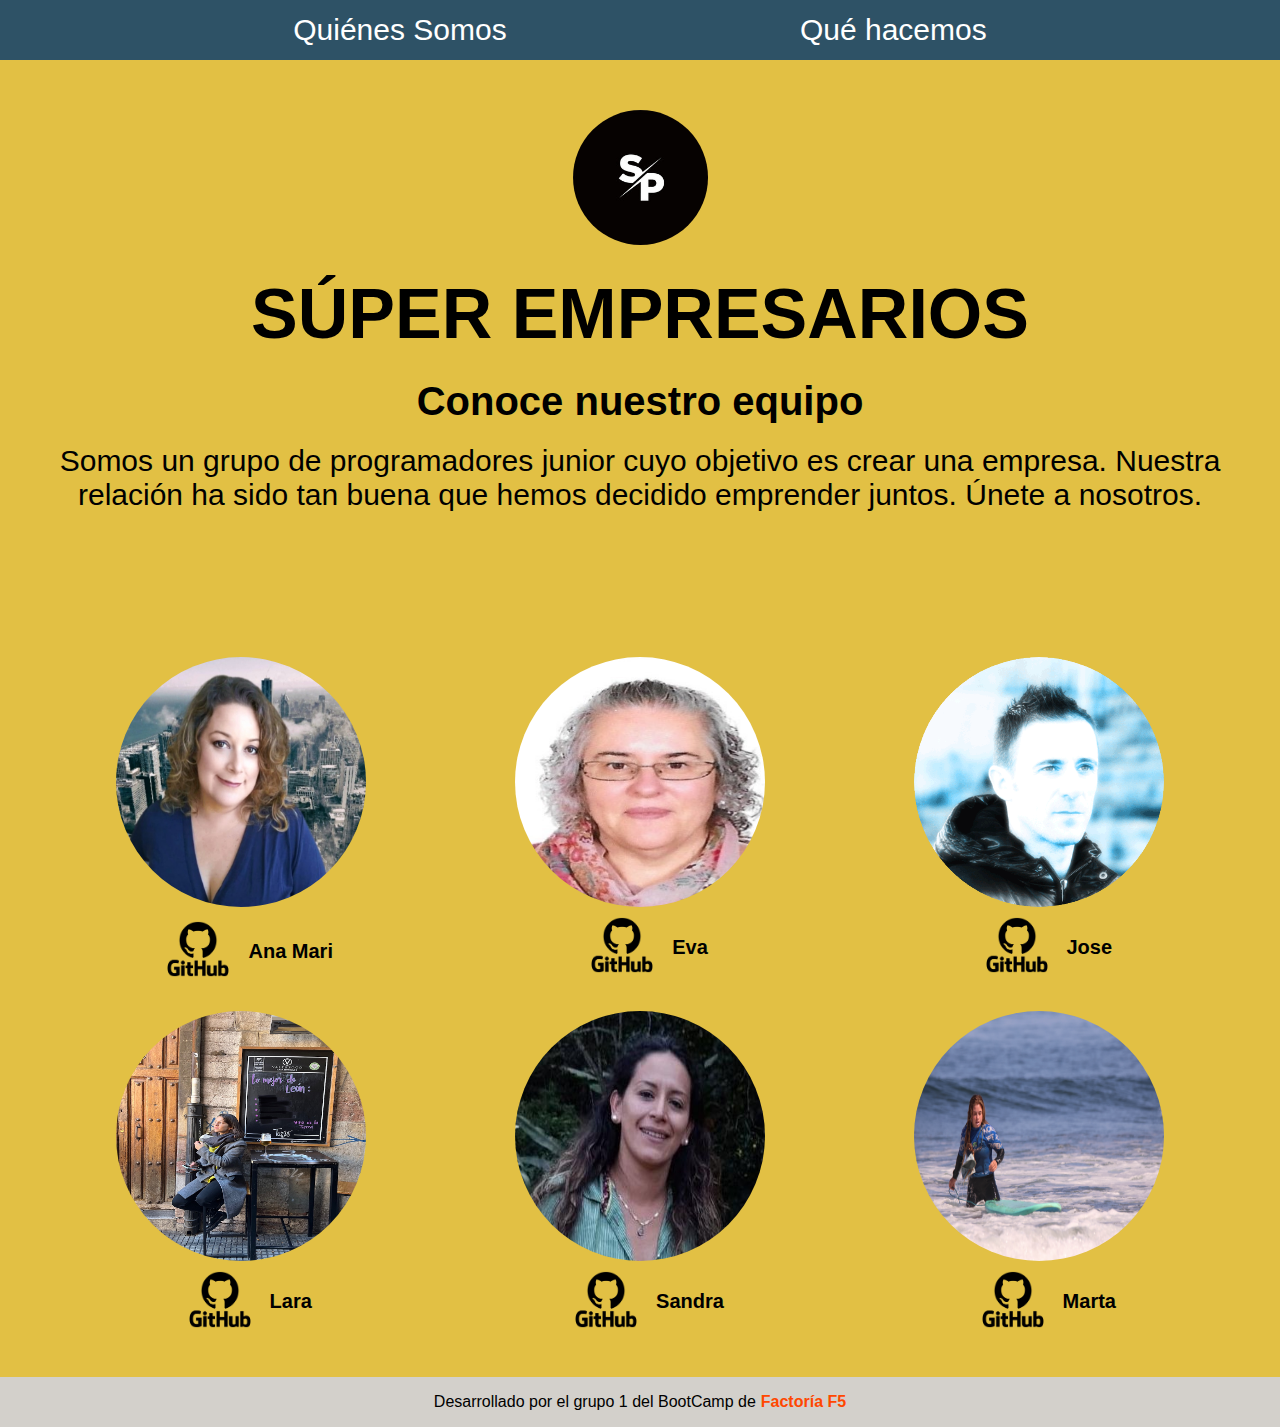
<file: index.html>
<!DOCTYPE html>
<html lang="en">

<head>
    <meta charset="UTF-8">
    <meta name="viewport" content="width=device-width, initial-scale=1.0">
    <title>Quiénes somos</title>
    <link rel="stylesheet" href="style.css">
</head>

<body>
    <header>
        <nav>
            <li><a href="index.html">Quiénes Somos</a></li>
            <li><a href="quehacemos.html">Qué hacemos</a></li>
        </nav>
    </header>
    <div class="container">
        <img class="logo" src="images/logo emppresarios.jpg" alt="logo">
        <h1>Súper empresarios</h1>
        <h2>Conoce nuestro equipo</h2>
        <p>Somos un grupo de programadores junior cuyo objetivo es crear una empresa.
            Nuestra relación ha sido tan buena que hemos decidido emprender juntos.
            Únete a nosotros.
        </p>
        <section>
            <article>
                <a href="sobremi.html"><img class="personal" src="images/anamari.jpeg" alt="Ana Mari"></a>
                <div>
                    <a href="https://github.com/RuralCampII/rc2-project1-group1" target="_blank"><img class="github"
                            src="images/GitHub-logo.png" alt="GitHub-logo"></a>
                    <h3>Ana Mari</h3>
                </div>
            </article>
            <article>
                <img class="personal" src="images/eva.jpg" alt="Eva">
                <div>
                    <a href="https://github.com/RuralCampII/rc2-project1-group1" target="_blank"><img class="github"
                            src="images/GitHub-logo.png" alt="GitHub-logo"></a>
                    <h3>Eva</h3>
                </div>

            </article>
            <article>
                <img class="personal" src="images/jose.png" alt="Jose">
                <div>
                    <a href="https://github.com/RuralCampII/rc2-project1-group1" target="_blank"><img class="github"
                            src="images/GitHub-logo.png" alt="GitHub-logo"></a>
                    <h3>Jose</h3>
                </div>
            </article>
            <article>
                <img class="personal" src="images/lara.jpg" alt="Lara">
                <div>
                    <a href="https://github.com/RuralCampII/rc2-project1-group1" target="_blank"><img class="github"
                            src="images/GitHub-logo.png" alt="GitHub-logo"></a>
                    <h3>Lara</h3>
                </div>
            </article>
            <article>
                <img class="personal" src="images/sandra.jpg" alt="Sandra">
                <div>
                    <a href="https://github.com/RuralCampII/rc2-project1-group1" target="_blank"><img class="github"
                            src="images/GitHub-logo.png" alt="GitHub-logo"></a>
                    <h3>Sandra</h3>
                </div>
            </article>
            <article>
                <img class="personal" src="images/marta.jpeg" alt="Marta">
                <div>
                    <a href="https://github.com/RuralCampII/rc2-project1-group1" target="_blank"><img class="github"
                            src="images/GitHub-logo.png" alt="GitHub-logo"></a>
                    <h3>Marta</h3>
                </div>
            </article>
        </section>
    </div>
    <footer>Desarrollado por el grupo 1 del BootCamp de <a href="https://factoriaf5.org/" target="_blank"> Factoría F5</a></footer>
</body>

</html>
</file>
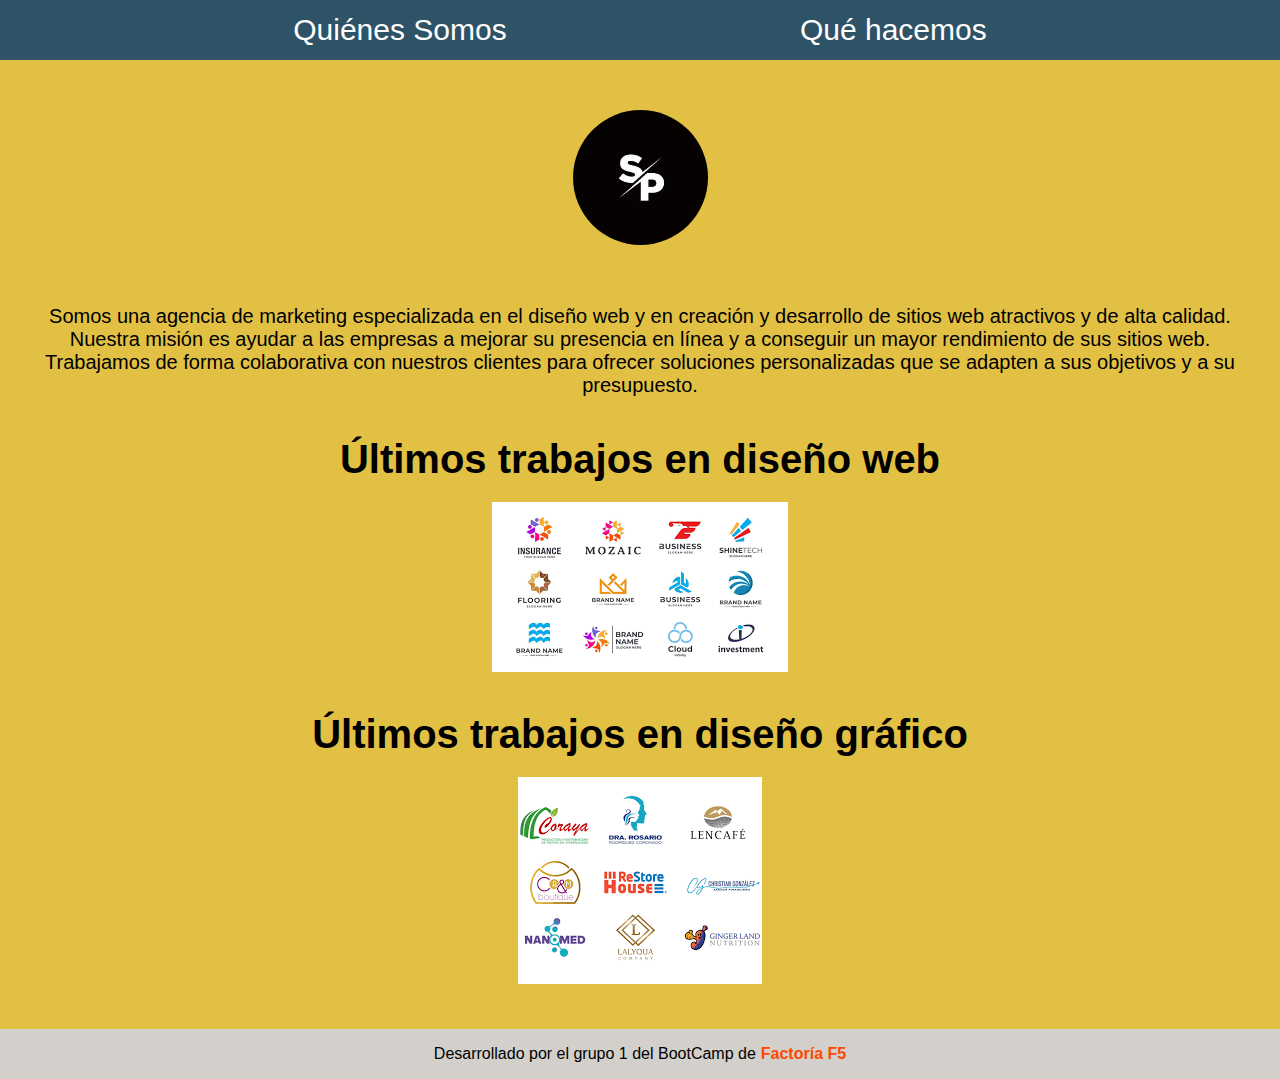
<file: quehacemos.html>
<head>
    <meta charset="UTF-8">
    <meta name="viewport" content="width=device-width, initial-scale=1.0">
    <title>Que hacemos</title>
    <link rel="stylesheet" href="style.css">
</head>

<body>
    <header>
        <nav>
            <li><a href="index.html">Quiénes Somos</a></li>
            <li><a href="quehacemos.html">Qué hacemos</a></li>
        </nav>
    </header>
    <div class="container">
        <img class="logo" src="images/logo emppresarios.jpg" alt="logo">
        <section class="mision">
            <p class="descripcion"> Somos una agencia de marketing especializada en el diseño web y en creación y desarrollo de sitios web atractivos y de alta calidad. 
                Nuestra misión es ayudar a las empresas a mejorar su presencia en línea y a conseguir un mayor rendimiento de sus sitios web. 
                Trabajamos de forma colaborativa con nuestros clientes para ofrecer soluciones personalizadas que se adapten a sus objetivos y a su presupuesto.
            </p>
            <article class="hacemos">
                <h2 class="diseno">Últimos trabajos en diseño web</h2>
                <img src="images/WEB.png" alt="trabajos WEB">
            </article>
            <article class="hacemos">
                <h2 class="diseno">Últimos trabajos en diseño gráfico</h2>
                <img src="images/DISEÑO.png" alt="trabajos DISEÑO">
            </article>
        </section>
    </div>
    <footer>Desarrollado por el grupo 1 del BootCamp de <a href="https://factoriaf5.org/" target="_blank"> Factoría F5</a></footer>
</body>
</file>
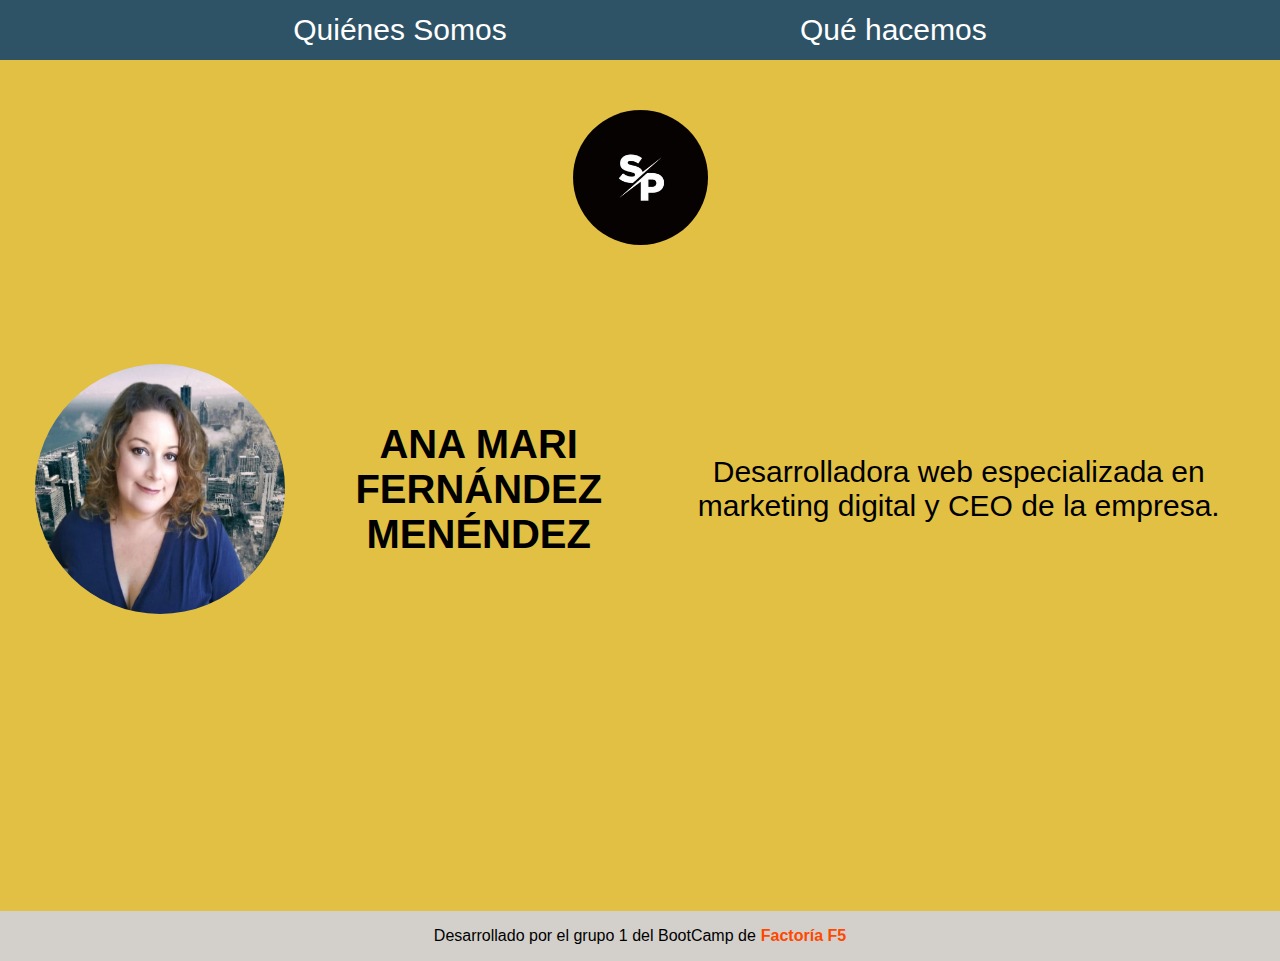
<file: sobremi.html>
<!DOCTYPE html>
<html lang="en">

<head>
    <meta charset="UTF-8">
    <meta name="viewport" content="width=device-width, initial-scale=1.0">
    <title>Sobre mí</title>
    <link rel="stylesheet" href="style.css">
</head>

<body>
    <header>
        <nav>
            <li><a href="index.html">Quiénes Somos</a></li>
            <li><a href="quehacemos.html">Qué hacemos</a></li>
        </nav>
    </header>
    <div class="container">
        <img class="logo" src="images/logo emppresarios.jpg" alt="logo">
        <section>
            <div class="sobremi">
                <img class="personal anamari" src="images/anamari.jpeg" alt="Ana Mari">
                <h1 class="nombre">Ana Mari Fernández Menéndez</h1>
                <p class="devega">Desarrolladora web especializada en marketing digital y CEO de la empresa.</p>
            </div>
        </section>
        <br></br>
        <br></br>
        <br></br>
        <br></br>
        <br></br>
        <br></br>
        <br></br>
    </div>
    <footer>Desarrollado por el grupo 1 del BootCamp de <a href="https://factoriaf5.org/" target="_blank"> Factoría
            F5</a></footer>
</body>

</html>
</file>
<file: style.css>
* {
  padding: 0;
  margin: 0;
  box-sizing: border-box;
}

body {
  background-color: #e2c044;
  font-family: Verdana, Geneva, Tahoma, sans-serif;
}

a {
  text-decoration: none;
}

/* menu de navegación*/
nav {
  background-color: #2e5266;
  display: flex;
  justify-content: space-evenly;
  height: 60px;
  align-items: center;
  margin-bottom: 50px;
}

nav li {
  font-size: 30px;
  list-style: none;
}

nav li a {
  color: #fff;
}

nav li a:hover {
  color: #9fb1bc;
}

/* contenedor */
.container {
  margin-left: 20px;
  margin-right: 20px;
  text-align: center;
}

h1 {
  font-size: 70px;
  text-transform: uppercase;
  margin-top: 25px;
  margin-bottom: 25px;
}

h2 {
  font-size: 40px;
}

p {
  font-size: 30px;
  margin-top: 20px;
}

section {
  display: flex;
  justify-content: space-evenly;
  flex-wrap: wrap;
  padding: 15px;
  margin-top: 100px;
}

article {
  min-width: 32%;
  display: flex;
  flex-direction: column;
  align-items: center;
}

article div {
  display: flex;
  margin-top: 10px;
  align-items: center;
}

article h3 {
  font-size: 20px;
}

section img.github {
  width: 100px;
}

img.logo {
  width: 135px;
  height: 135px;
  border-radius: 80px;
}

img.personal {
  width: 250px;
  height: 250px;
  border-radius: 250px;
  margin: 30px 50px 0 50px;
}

footer {
  background-color: #d3d0cb;
  margin-top: 30px;
  height: 50px;
  display: flex;
  justify-content: center;
  align-items: center;
}

footer a {
  color: #ff4700;
  font-weight: bold;
  margin-left: 5px;
}

/*qué hacemos*/

section.mision {
  margin-top: 25px;
}

p.descripcion {
  font-size: 20px;
}

article.hacemos {
  display: flex;
  flex-direction: column;
  margin-top: 40px;
}

.diseno {
  margin-bottom: 20px;
}

/*Sobre mí*/

h1.nombre {
  font-size: 40px;
}

section .sobremi {
  display: flex;
  justify-content: center;
  align-items: center;
}

p.devega {
  margin: 0;
}

section .sobremi .anamari {
  margin: 0;
}
</file>
